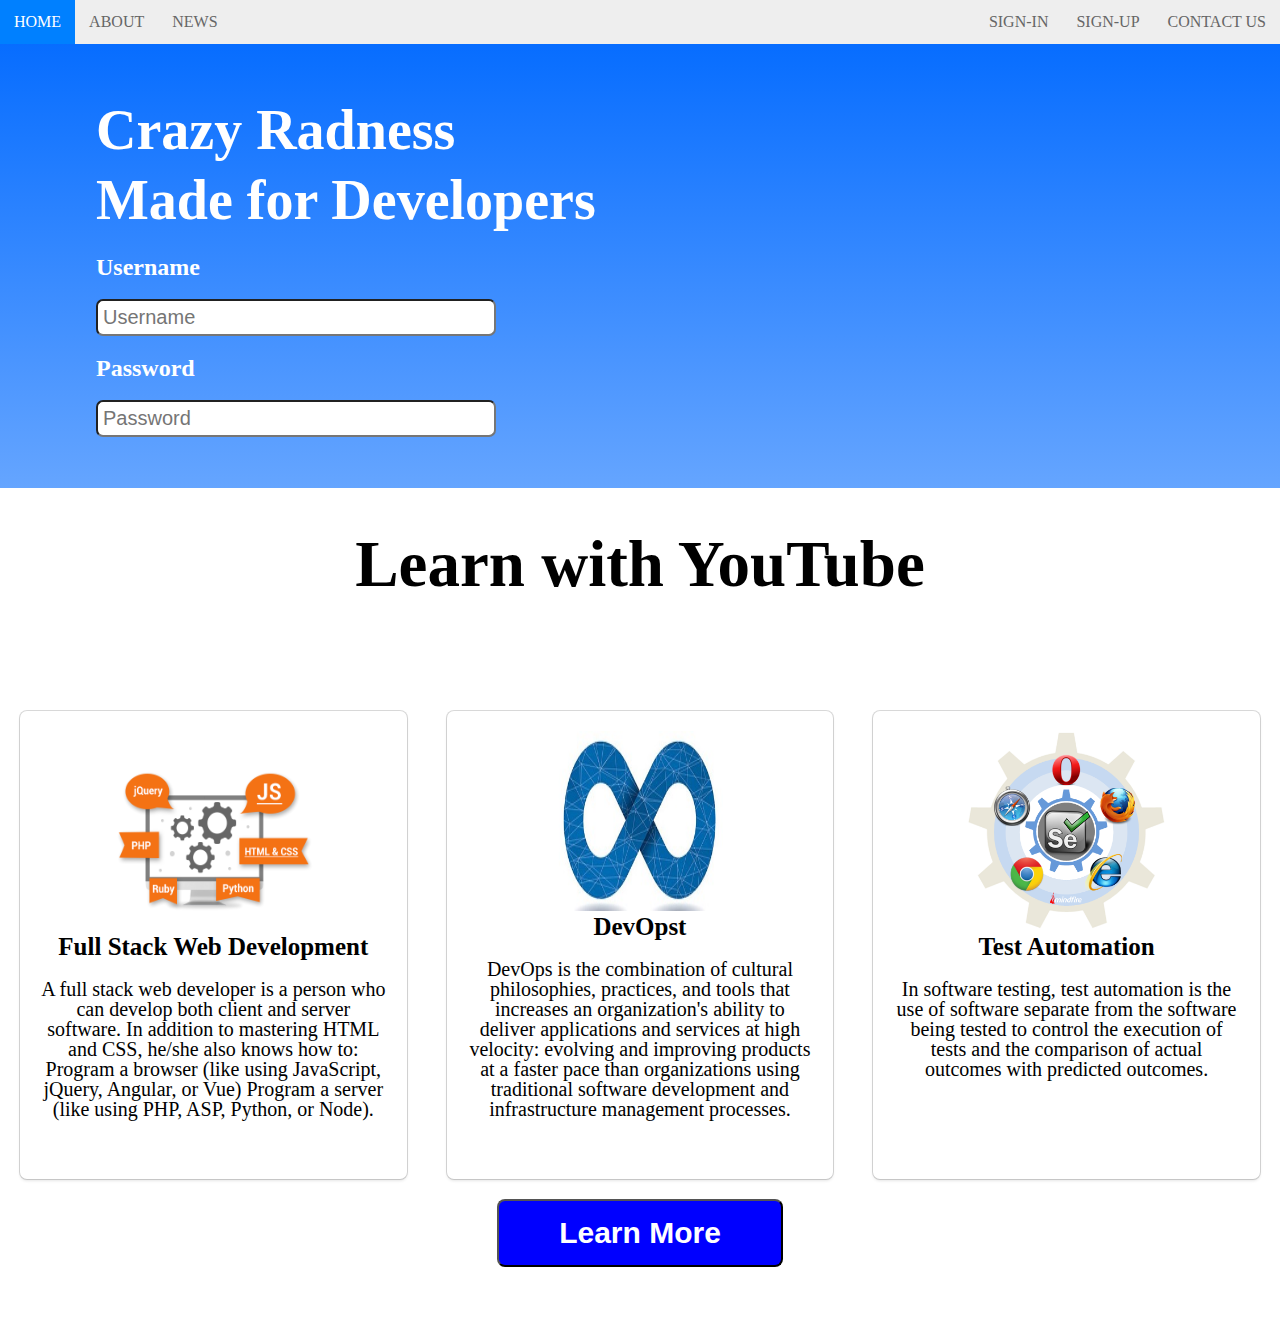
<file: Index.html>
<!DOCTYPE html>
<html lang="en">
    
    <head>
        <meta charset="utf-8">
        <title>Learn through youtube</title>
        <link rel="stylesheet" href="style.css">
        
    </head>
    <body>
        <nav>
            <ul class="topnav" id="dropdownClick">
                <li><a class="active" href="#Home">Home</a></li>
                <li><a href="#about">About</a></li>
                <li><a href="#news">News</a></li>
                <li class="topnav-right"><a href="#contact">Contact Us</a></li>
                <li class="topnav-right"><a href="signup">Sign-up</a></li>
                <li class="topnav-right"><a href="signin">Sign-In</a></li>
                <li class="dropdownIcon"><a href="javascript:void(0);" onclick="dropdownMenu()">&#9776;</a></li>
            </ul>
        </nav>

        <div class="container" id="section-1-gradient">
            <div class="row">
                <div class="col-6">
                    <div class="leftSide-col">
                        <h1 class="large">Crazy Radness</h1>
                        <h1 class="large">Made for Developers</h1>
                    </div>
                    <form>
                        <div class="leftSide-col">
                            <h2>Username</h2>
                            <input class="inputBox" name="username" type="text" placeholder="Username">
                            <h2>Password</h2>
                            <input class="inputBox" name="Password" type="text" placeholder="Password">
                        </div>
                    </form>
                </div>
                <div class="col-6">
                    <div class="rightSide-col">
                        <div class="videoContainer">
                        <iframe width="560" height="315" src="https://www.youtube.com/embed/Q33KBiDriJY" frameborder="0" allow="accelerometer; autoplay; clipboard-write; encrypted-media; gyroscope; picture-in-picture" allowfullscreen></iframe> 
                        </div>
                    </div>
                </div>
            </div>
        </div>

        <header>
            <h1 class="section2Header">Learn with YouTube</h1>
        </header>
        <div class="container">
            <div class="row">
                <div class="col-4">
                    <div class="box">
                        <div class="icon">
                            <img src="Images\web_dev_icon_02.png" width="200px" height="200px">
                        </div>
                        <label class="boxlable">Full Stack Web Development</label>
                        <p>A full stack web developer is a person who can develop both client and server software. In addition to mastering HTML and CSS, he/she also knows how to: Program a browser (like using JavaScript, jQuery, Angular, or Vue) Program a server (like using PHP, ASP, Python, or Node).</p>
                    </div>
                </div>
                <div class="col-4">
                    <div class="box">
                        <div class="icon">
                            <img src="Images\devops_icon_01.jpg" width="180px" height="180px">
                        </div>
                        <label class="boxlable">DevOpst</label>
                        <p>DevOps is the combination of cultural philosophies, practices, and tools that increases an organization's ability to deliver applications and services at high velocity: evolving and improving products at a faster pace than organizations using traditional software development and infrastructure management processes.</p>
                    </div>
                </div>
                <div class="col-4">
                    <div class="box">
                        <div class="icon">
                            <img src="Images\testing_icon.png" width="200px" height="200px">
                        </div>
                        <label class="boxlable">Test Automation</label>
                        <p>In software testing, test automation is the use of software separate from the software being tested to control the execution of tests and the comparison of actual outcomes with predicted outcomes.<br><br><br></p>
                    </div>
                </div>
            </div>
            <div class="row">
                <div class="col-12">
                    <button class="learnMore">Learn More</button>
                </div>
            </div>
        </div>
        
    <script>
        function dropdownMenu() {
            var x = document.getElementById("dropdownClick");
            if (x.className === "topnav") {
                x.className += " responsive";
            } else {
                x.className = "topnav"
            }
        }
    </script>    
    </body>
</html>
</file>
<file: style.css>
nav,
header,
footer {
    display: block;
}

body{
    line-height: 1;
    margin: 0;
}

.boxlable {
    font-size: 25px;
    font-weight: 600;
}

p {
    font-size: 20px;
}

.container {
    width: 100%;
    margin: auto;
    padding-top: 4%;
    padding-bottom: 4%;
}

.row {
    width: 100%;
    display: flex;
    flex-wrap: wrap;
    align-items: center;
}

.row::after {
    display: table;
    clear: both;
    content: "";
}

.col-1 {width: 8.33%;}
.col-2 {width: 16.66%;}
.col-3 {width: 25%;}
.col-4 {width: 33.33%;}
.col-5 {width: 41.33%;}
.col-6 {width: 50%;}
.col-7 {width: 58.33%;}
.col-8 {width: 66.66%;}
.col-9 {width: 75%;}
.col-10 {width: 83.33%;}
.col-11 {width: 91.66%;}
.col-12 {width: 100%;}

* {
    box-sizing: border-box;
}

/*###### Nav bar ######*/
nav {
    width: 100%;
    margin: 0;
}

nav ul {
    background-color: #eee;
    overflow: hidden;
    margin: 0;
    padding: 0;
}

ul.topnav li {
    list-style: none;
    float: left;
}

ul.topnav li.topnav-right {
    float: right;
}

ul.topnav li a {
    display: block;
    text-decoration: none;
    min-height: 16px;
    text-align: center;
    padding: 14px;
    text-transform: uppercase;
    color: #666;
}

ul.topnav li a:hover {
    background-color: #0080ff;
    color: #fff;
}

ul.topnav li.dropdownIcon {
    display: none;
}

/*####### Custom Styles #######*/

#section-1-gradient {
    background: #076DFF;
    background: -webkit-linear-gradient(#076DFF, #65a5ff);
    background: -o-linear-gradient(#076DFF, #65a5ff);
    background: -moz-linear-gradient(#076DFF , #65a5ff);
    background: linear-gradient(#076DFF, #65a5ff);
}

div.box {
    text-align: center;
    margin: 20px;
    padding: 20px 20px 40px 20px;
    background-color: white;
    border-radius: 7px;
    box-shadow: 0 0 0 1px rgba(0, 0, 0, .15),
        0 2px 3px 0 rgba(0,0,0,.1);
}

button {
    font-size: 30px;
    font-weight: 700;
    color: white;
    background-color: blue;
    display: block;
    padding: 15px 60px;
    border-radius: 8px;
    text-align: center;
}

button.learnMore {
    display: block;
    margin: auto;
}

.leftSide-col {
    margin-left: 15%;
}

.rightSide-col {
    margin-left: 15%;
}

h1.large {
    color: #fff;
    font-size: 56px;
    margin: 0;
    line-height: 70px;
}

h1.section2Header {
    font-size: 65px;
    text-align: center;
}

form h2 {
    color: white;
}

input[type="text"] {
    font-size: 20px;
    width: 400px;
    min-width: 100px;
    padding: 5px;
    border-radius: 7px;
}

.videoContainer iframe {
    border-radius: 7px;
}



/*####### Mobile ########*/

@media screen and (max-width: 680px) {
    ul.topnav li:not(:nth-child(1)) {
        display: none;
    }

    ul.topnav li.dropdownIcon {
        display: block;
        float: right;
    }

    ul.topnav.responsive li.dropdownIcon {
        position: absolute;
        top: 0;
        right: 0;
    }

    ul.topnav.responsive {
        position: relative;
    }

    ul.topnav.responsive li {
        display: inline;
        float: none;
    }

    ul.topnav.responsive li a {
        display: block;
        text-align: left;
    }

    h1.section2Header {
        font-size: 50px;
    }

    .col-6, 
    .col-4{
        width: 100%;
        margin: 0;
    }

    div.box {
        padding: 5px;
        display: block;
    }

    div.leftSide-col,
    div.rightSide-col {
        margin: 15px;
    }

    input[type="text"] {
        width: 350px;
    }

    .videoContainer iframe{
        position: relative;
        width: 100%;
        margin: 0;
        overflow: hidden;
    }
}
</file>
